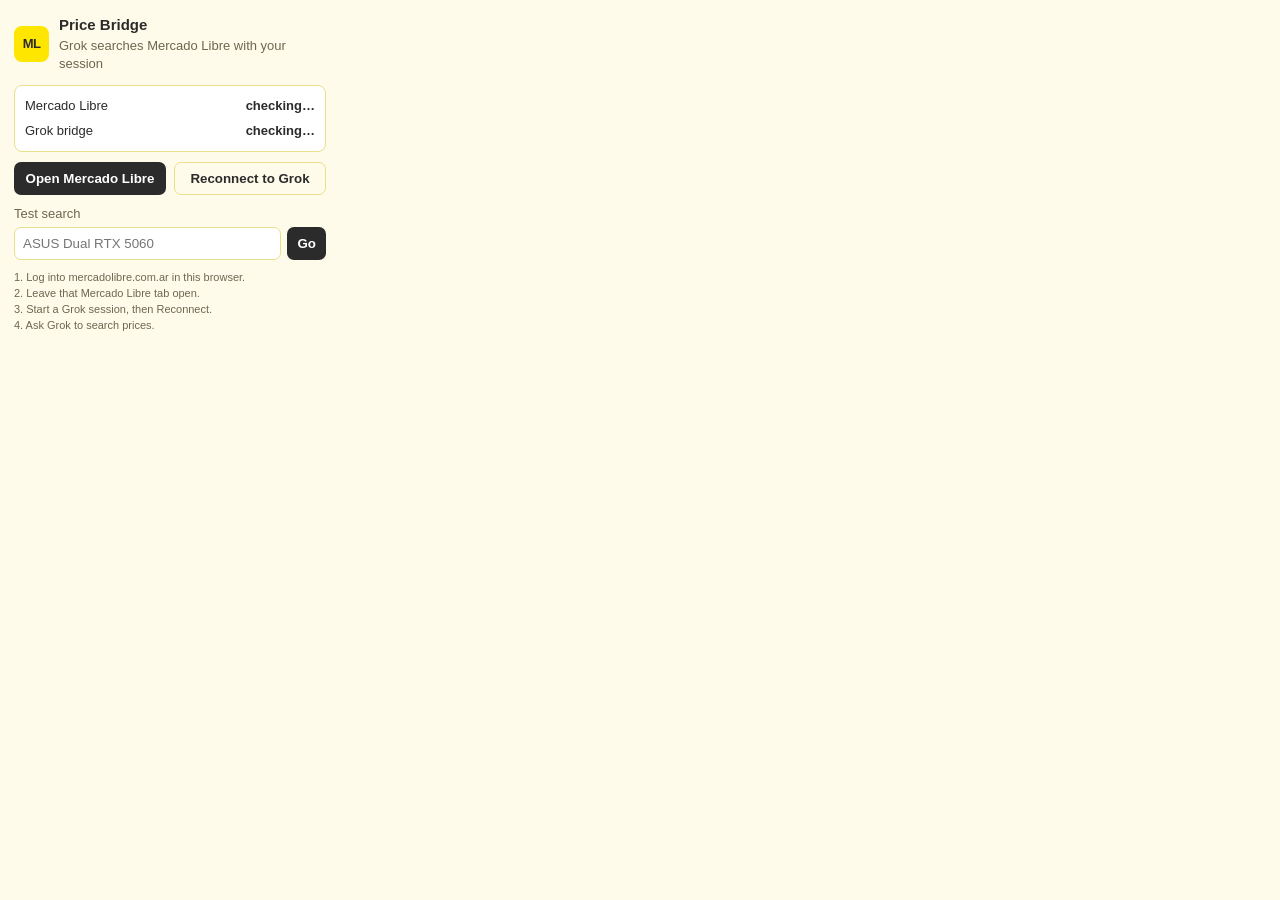
<file: Clase IV/ml-bridge/extension/popup.html>
<!doctype html>
<html lang="en">
  <head>
    <meta charset="utf-8" />
    <title>ML Price Bridge</title>
    <link rel="stylesheet" href="popup.css" />
  </head>
  <body>
    <header>
      <div class="mark">ML</div>
      <div>
        <h1>Price Bridge</h1>
        <p class="sub">Grok searches Mercado Libre with your session</p>
      </div>
    </header>

    <section class="status">
      <div class="row">
        <span>Mercado Libre</span>
        <strong id="ml-state">checking…</strong>
      </div>
      <div class="row">
        <span>Grok bridge</span>
        <strong id="bridge-state">checking…</strong>
      </div>
    </section>

    <section class="actions">
      <button id="open-ml" type="button">Open Mercado Libre</button>
      <button id="reconnect" type="button" class="ghost">Reconnect to Grok</button>
    </section>

    <section>
      <label for="query">Test search</label>
      <div class="search-row">
        <input id="query" type="text" placeholder="ASUS Dual RTX 5060" />
        <button id="search" type="button">Go</button>
      </div>
      <pre id="out" hidden></pre>
    </section>

    <p class="hint">
      1. Log into mercadolibre.com.ar in this browser.<br />
      2. Leave that Mercado Libre tab open.<br />
      3. Start a Grok session, then Reconnect.<br />
      4. Ask Grok to search prices.
    </p>
    <script src="popup.js" type="module"></script>
  </body>
</html>
</file>
<file: Clase IV/ml-bridge/extension/popup.css>
:root {
  color-scheme: light;
  --bg: #fffbea;
  --ink: #2b2b2b;
  --muted: #6b674f;
  --line: #eadf8a;
  --ok: #1b7f3a;
  --bad: #b42318;
  --wait: #9a6b00;
}

* {
  box-sizing: border-box;
}

body {
  margin: 0;
  width: 340px;
  padding: 14px;
  font: 13px/1.4 -apple-system, BlinkMacSystemFont, "Segoe UI", sans-serif;
  color: var(--ink);
  background: var(--bg);
}

header {
  display: flex;
  gap: 10px;
  align-items: center;
  margin-bottom: 12px;
}

.mark {
  width: 36px;
  height: 36px;
  border-radius: 8px;
  background: #ffe600;
  color: #2b2b2b;
  display: grid;
  place-items: center;
  font-weight: 800;
  letter-spacing: -0.04em;
}

h1 {
  margin: 0;
  font-size: 15px;
}

.sub,
.hint {
  margin: 2px 0 0;
  color: var(--muted);
}

.hint {
  font-size: 11px;
  line-height: 1.45;
}

section {
  margin: 10px 0;
}

.status {
  border: 1px solid var(--line);
  border-radius: 8px;
  padding: 8px 10px;
  background: #fff;
}

.row {
  display: flex;
  justify-content: space-between;
  gap: 12px;
  padding: 3px 0;
}

.ok {
  color: var(--ok);
}

.bad {
  color: var(--bad);
}

.wait {
  color: var(--wait);
}

button {
  border: 0;
  border-radius: 7px;
  padding: 8px 10px;
  background: #2b2b2b;
  color: #fff;
  font-weight: 600;
  cursor: pointer;
}

button.ghost {
  background: transparent;
  color: var(--ink);
  border: 1px solid var(--line);
}

.actions {
  display: grid;
  grid-template-columns: 1fr 1fr;
  gap: 8px;
}

label {
  display: block;
  margin-bottom: 4px;
  color: var(--muted);
}

.search-row {
  display: flex;
  gap: 6px;
}

input {
  flex: 1;
  border: 1px solid var(--line);
  border-radius: 7px;
  padding: 8px;
  background: #fff;
}

pre {
  margin: 8px 0 0;
  max-height: 180px;
  overflow: auto;
  background: #fff;
  border: 1px solid var(--line);
  border-radius: 7px;
  padding: 8px;
  font-size: 11px;
  white-space: pre-wrap;
}
</file>
